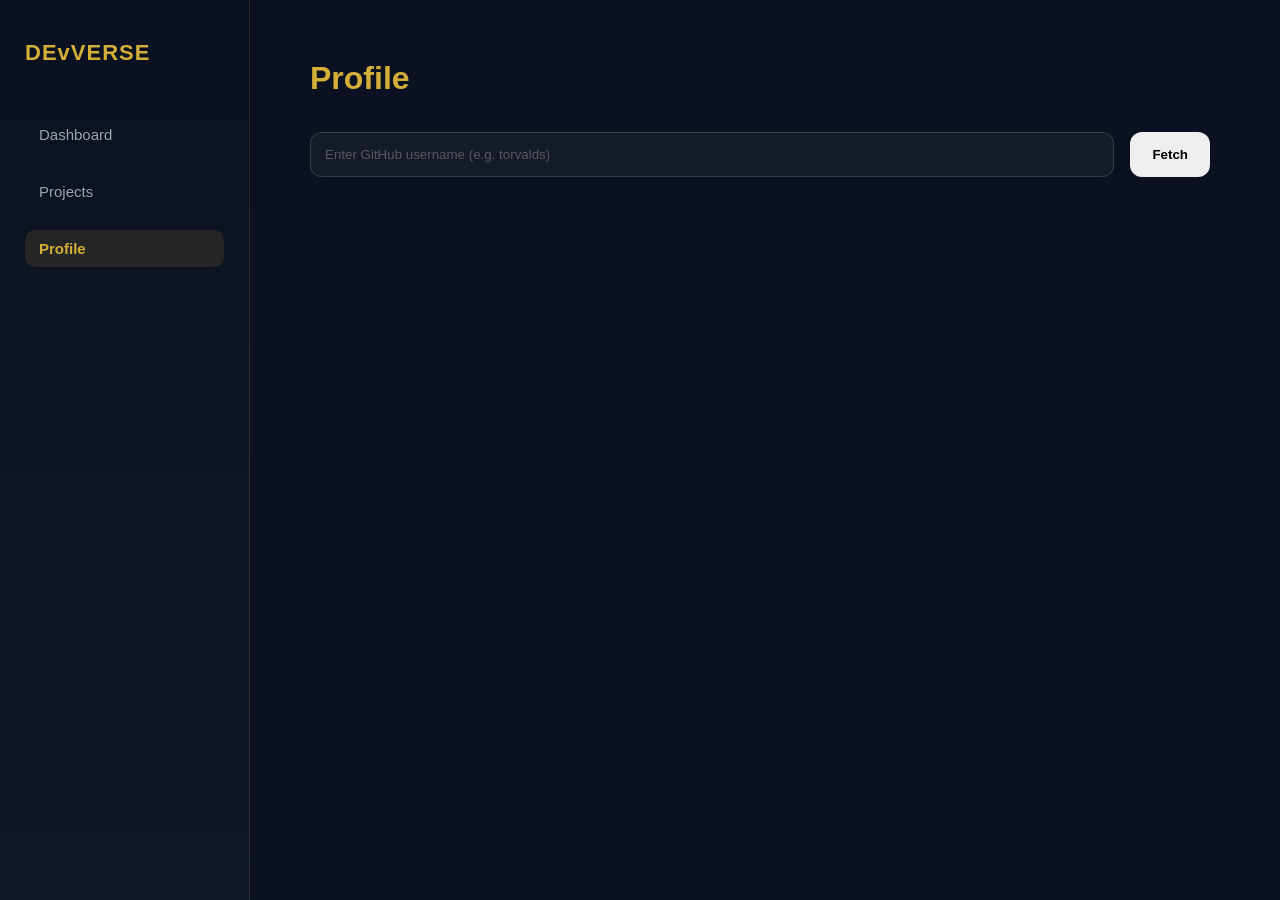
<file: profile.html>
<!DOCTYPE html>
<html lang="en">
<head>
  <meta charset="UTF-8" />
  <meta name="viewport" content="width=device-width, initial-scale=1.0" />
  <title>DEvVERSE • Profile</title>
  <link rel="stylesheet" href="css/style.css" />
</head>
<body>
  <div class="container">
    <!-- Sidebar -->
    <aside class="sidebar">
      <h1 class="logo">DEvVERSE</h1>
      <nav>
        <ul>
          <li><a href="index.html">Dashboard</a></li>
          <li><a href="projects.html">Projects</a></li>
          <li><a href="profile.html" class="active">Profile</a></li>
        </ul>
      </nav>
    </aside>

    <!-- Main -->
    <main class="main-content">
      <h1>Profile</h1>

      <div class="github-box">
        <div class="github-form">
          <input id="ghUsername" type="text" placeholder="Enter GitHub username (e.g. torvalds)" />
          <button id="fetchGhBtn" type="button">Fetch</button>
        </div>

        <div id="ghStatus" class="gh-status"></div>

        <div id="ghLoader" class="gh-loader hidden">
            <div class="spinner"></div>
            <span>Fetching GitHub data…</span>
        </div>

        <div id="ghCard" class="gh-card hidden">
          <div class="gh-left">
            <img id="ghAvatar" class="gh-avatar" alt="GitHub avatar" />
          </div>

          <div class="gh-right">
            <div class="gh-top">
              <h2 id="ghName" class="gh-name"></h2>
              <a id="ghLink" class="gh-link" target="_blank" rel="noopener">View Profile</a>
            </div>

            <p id="ghBio" class="gh-bio"></p>

            <div class="gh-stats">
              <div class="gh-stat">
                <span class="gh-stat-label">Repos</span>
                <span id="ghRepos" class="gh-stat-value"></span>
              </div>
              <div class="gh-stat">
                <span class="gh-stat-label">Followers</span>
                <span id="ghFollowers" class="gh-stat-value"></span>
              </div>
              <div class="gh-stat">
                <span class="gh-stat-label">Following</span>
                <span id="ghFollowing" class="gh-stat-value"></span>
              </div>
            </div>

            <div class="gh-meta">
              <span id="ghLocation"></span>
              <span id="ghCompany"></span>
            </div>

            <h3>Top Repositories</h3>
            <div id="repoGrid"></div>

            <h3>Top Repositories</h3>
            <div id="repoGrid"></div>
          </div>
        </div>
      </div>
    </main>
  </div>

  <script src="js/profile.js"></script>
</body>
</html>
</file>
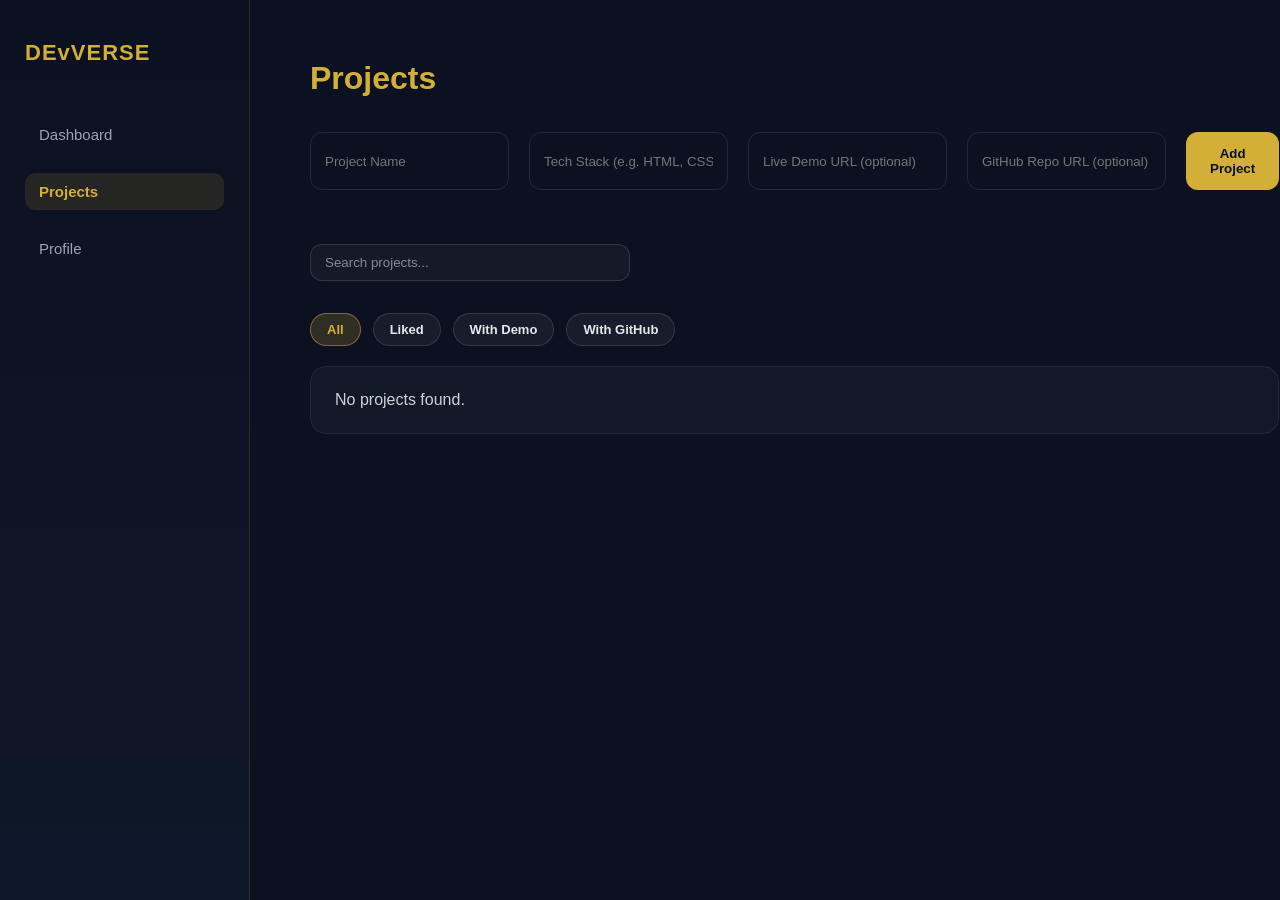
<file: projects.html>
<!DOCTYPE html>
<html lang="en">
<head>
    <meta charset="UTF-8">
    <title>DEvVERSE • Projects</title>
    <link rel="stylesheet" href="css/style.css">
</head>
<body>

<div class="container">

    <!-- Sidebar -->
    <aside class="sidebar">
        <h1 class="logo">DEvVERSE</h1>
        <nav>
            <ul>
                <li><a href="index.html">Dashboard</a></li>
                <li><a href="projects.html" class="active">Projects</a></li>
                <li><a href="profile.html">Profile</a></li>
            </ul>
        </nav>
    </aside>

    <!-- Main Content -->
    <main class="main-content">
        <h1>Projects</h1>

<!-- Add / Update Project Form -->
<div class="form-container">
  <input type="text" id="projectName" placeholder="Project Name">
  <input type="text" id="projectTech" placeholder="Tech Stack (e.g. HTML, CSS, JS)">
  <input type="url" id="projectDemo" placeholder="Live Demo URL (optional)">
  <input type="url" id="projectGit" placeholder="GitHub Repo URL (optional)">
  <button id="addProjectBtn">Add Project</button>
</div>

<!-- Search -->
<input id="projectSearch" class="project-search" type="text" placeholder="Search projects..." />

<div class="filter-bar">
  <button class="filter-btn active" data-filter="all">All</button>
  <button class="filter-btn" data-filter="liked">Liked</button>
  <button class="filter-btn" data-filter="demo">With Demo</button>
  <button class="filter-btn" data-filter="git">With GitHub</button>
</div>

<!-- Project List -->
<div class="project-list" id="projectList"></div>

    </main>

</div>

<script type="module" src="js/projects.js"></script>
</body>
</html>
</file>
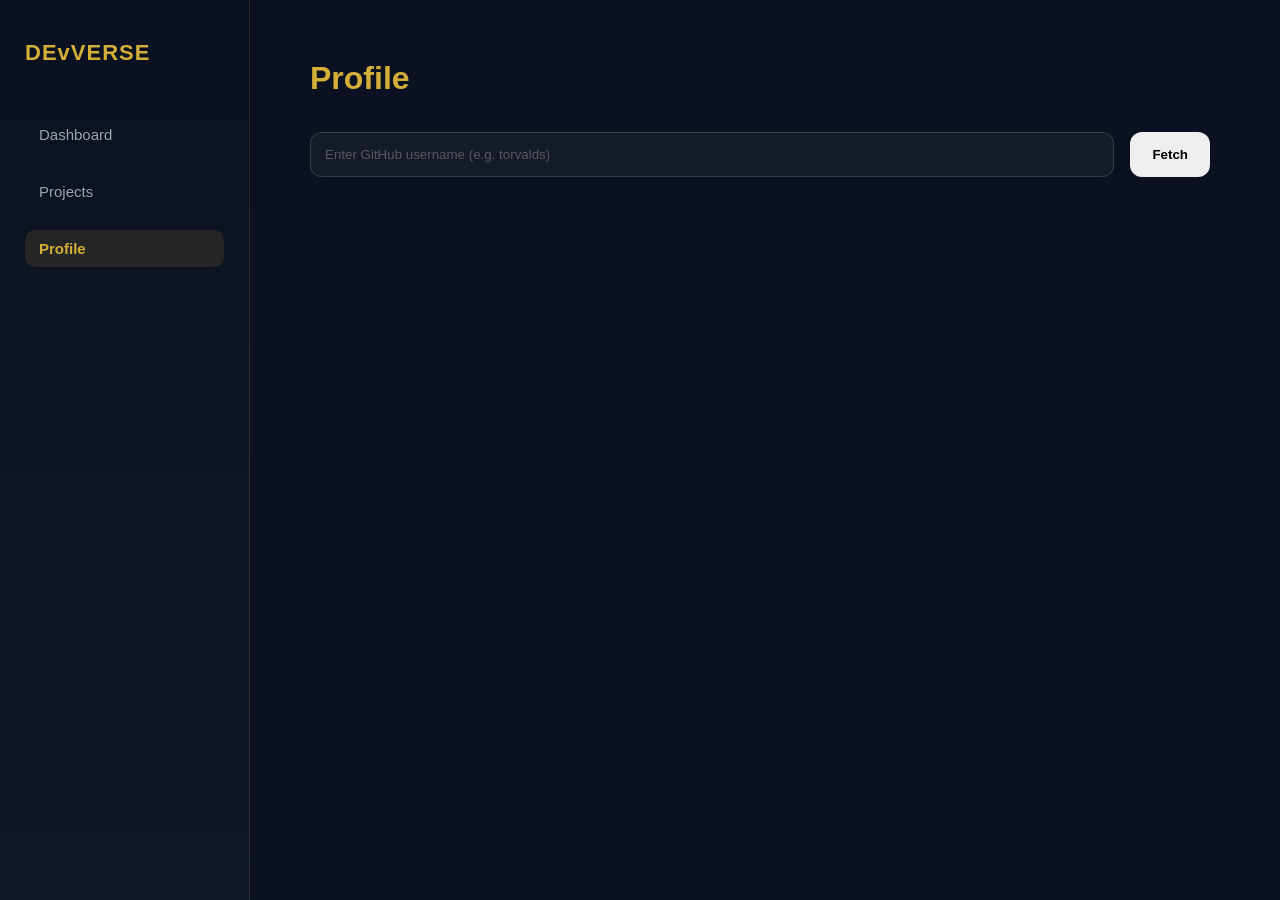
<file: html/profile.html>
<!DOCTYPE html>
<html lang="en">
<head>
  <meta charset="UTF-8" />
  <meta name="viewport" content="width=device-width, initial-scale=1.0" />
  <title>DEvVERSE • Profile</title>
  <link rel="stylesheet" href="../css/style.css" />
</head>
<body>
  <div class="container">
    <!-- Sidebar -->
    <aside class="sidebar">
      <h1 class="logo">DEvVERSE</h1>
      <nav>
        <ul>
          <li><a href="index.html">Dashboard</a></li>
          <li><a href="projects.html">Projects</a></li>
          <li><a href="profile.html" class="active">Profile</a></li>
        </ul>
      </nav>
    </aside>

    <!-- Main -->
    <main class="main-content">
      <h1>Profile</h1>

      <div class="github-box">
        <div class="github-form">
          <input id="ghUsername" type="text" placeholder="Enter GitHub username (e.g. torvalds)" />
          <button id="fetchGhBtn" type="button">Fetch</button>
        </div>

        <div id="ghStatus" class="gh-status"></div>

        <div id="ghLoader" class="gh-loader hidden">
            <div class="spinner"></div>
            <span>Fetching GitHub data…</span>
        </div>

        <div id="ghCard" class="gh-card hidden">
          <div class="gh-left">
            <img id="ghAvatar" class="gh-avatar" alt="GitHub avatar" />
          </div>

          <div class="gh-right">
            <div class="gh-top">
              <h2 id="ghName" class="gh-name"></h2>
              <a id="ghLink" class="gh-link" target="_blank" rel="noopener">View Profile</a>
            </div>

            <p id="ghBio" class="gh-bio"></p>

            <div class="gh-stats">
              <div class="gh-stat">
                <span class="gh-stat-label">Repos</span>
                <span id="ghRepos" class="gh-stat-value"></span>
              </div>
              <div class="gh-stat">
                <span class="gh-stat-label">Followers</span>
                <span id="ghFollowers" class="gh-stat-value"></span>
              </div>
              <div class="gh-stat">
                <span class="gh-stat-label">Following</span>
                <span id="ghFollowing" class="gh-stat-value"></span>
              </div>
            </div>

            <div class="gh-meta">
              <span id="ghLocation"></span>
              <span id="ghCompany"></span>
            </div>

            <h3>Top Repositories</h3>
            <div id="repoGrid"></div>

            <h3>Top Repositories</h3>
            <div id="repoGrid"></div>
          </div>
        </div>
      </div>
    </main>
  </div>

  <script src="../js/profile.js"></script>
</body>
</html>
</file>
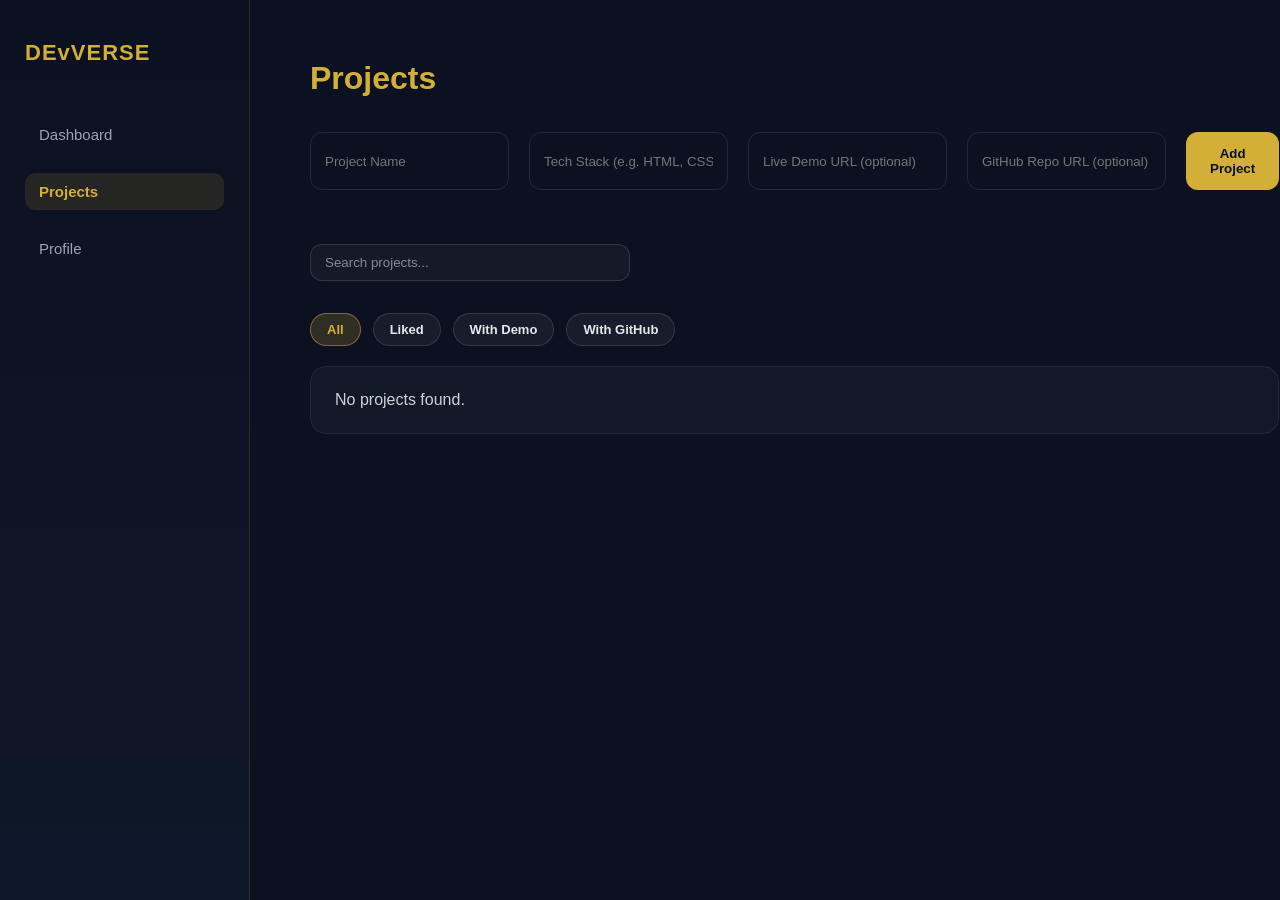
<file: html/projects.html>
<!DOCTYPE html>
<html lang="en">
<head>
    <meta charset="UTF-8">
    <title>DEvVERSE • Projects</title>
    <link rel="stylesheet" href="../css/style.css">
</head>
<body>

<div class="container">

    <!-- Sidebar -->
    <aside class="sidebar">
        <h1 class="logo">DEvVERSE</h1>
        <nav>
            <ul>
                <li><a href="index.html">Dashboard</a></li>
                <li><a href="projects.html" class="active">Projects</a></li>
                <li><a href="profile.html">Profile</a></li>
            </ul>
        </nav>
    </aside>

    <!-- Main Content -->
    <main class="main-content">
        <h1>Projects</h1>

<!-- Add / Update Project Form -->
<div class="form-container">
  <input type="text" id="projectName" placeholder="Project Name">
  <input type="text" id="projectTech" placeholder="Tech Stack (e.g. HTML, CSS, JS)">
  <input type="url" id="projectDemo" placeholder="Live Demo URL (optional)">
  <input type="url" id="projectGit" placeholder="GitHub Repo URL (optional)">
  <button id="addProjectBtn">Add Project</button>
</div>

<!-- Search -->
<input id="projectSearch" class="project-search" type="text" placeholder="Search projects..." />

<div class="filter-bar">
  <button class="filter-btn active" data-filter="all">All</button>
  <button class="filter-btn" data-filter="liked">Liked</button>
  <button class="filter-btn" data-filter="demo">With Demo</button>
  <button class="filter-btn" data-filter="git">With GitHub</button>
</div>

<!-- Project List -->
<div class="project-list" id="projectList"></div>

    </main>

</div>

<script type="module" src="../js/projects.js"></script>
</body>
</html>
</file>
<file: css/style.css>
/* ================= RESET ================= */
* {
  margin: 0;
  padding: 0;
  box-sizing: border-box;
}

/* ================= BASE ================= */
body {
  font-family: 'Inter', 'Segoe UI', sans-serif;
  background: #0b1120; /* Deep navy */
  color: #e5e7eb;
}

/* ================= LAYOUT ================= */
.container {
  display: flex;
  min-height: 100vh;
}

/* ================= SIDEBAR ================= */
.sidebar {
  width: 250px;
  background: linear-gradient(180deg, #111827, #0b1120);
  padding: 40px 25px;
  color: #d4af37; /* Gold */
  border-right: 1px solid #1f2937;
}

.logo {
  margin-bottom: 50px;
  font-size: 22px;
  font-weight: 600;
  letter-spacing: 1px;
  color: #d4af37;
}

.sidebar ul {
  list-style: none;
}

.sidebar ul li {
  margin-bottom: 20px;
}

.sidebar ul li a {
  text-decoration: none;
  color: #9ca3af;
  font-size: 15px;
  padding: 10px 14px;
  border-radius: 10px;
  display: block;
  transition: all 0.3s ease;
}

.sidebar ul li a:hover {
  background: rgba(212, 175, 55, 0.1);
  color: #d4af37;
}

.sidebar ul li a.active {
  background: rgba(212, 175, 55, 0.15);
  color: #d4af37;
  font-weight: 600;
}

/* ================= MAIN CONTENT ================= */
.main-content {
  flex: 1;
  padding: 60px;
}

.main-content h1 {
  font-size: 32px;
  margin-bottom: 35px;
  font-weight: 600;
  color: #d4af37;
}

/* ================= CARDS ================= */
.cards {
  display: flex;
  gap: 30px;
  margin-bottom: 40px;
}

.card {
  flex: 1;
  background: #111827;
  padding: 30px;
  border-radius: 18px;
  transition: 0.3s ease;
  border: 1px solid #1f2937;
}

.card:hover {
  transform: translateY(-6px);
  border-color: #d4af37;
  box-shadow: 0 0 25px rgba(212, 175, 55, 0.2);
}

.card h3 {
  font-size: 14px;
  opacity: 0.7;
  font-weight: 500;
  color: #9ca3af;
}

.number {
  font-size: 32px;
  font-weight: 600;
  margin-top: 12px;
  color: #d4af37;
}

/* ================= FORM ================= */
.form-container {
  margin-bottom: 40px;
  display: flex;
  gap: 20px;
}

.form-container input {
  flex: 1;
  padding: 14px;
  border-radius: 12px;
  border: 1px solid #1f2937;
  background: #0b1120;
  color: #e5e7eb;
  outline: none;
  transition: 0.3s ease;
}

.form-container input:focus {
  border-color: #d4af37;
  box-shadow: 0 0 0 3px rgba(212, 175, 55, 0.2);
}

.form-container button {
  padding: 14px 24px;
  border-radius: 12px;
  border: none;
  cursor: pointer;
  background: #d4af37;
  color: #0b1120;
  font-weight: 600;
  transition: 0.3s ease;
}

.form-container button:hover {
  background: #c49b2c;
  box-shadow: 0 0 20px rgba(212, 175, 55, 0.4);
}

/* ================= PROJECT LIST ================= */
.project-list {
  display: flex;
  flex-direction: column;
  gap: 20px;
}

.project-item {
  background: #111827;
  padding: 22px;
  border-radius: 16px;
  border: 1px solid #1f2937;
  transition: 0.3s ease;
}

.project-item:hover {
  border-color: #d4af37;
  box-shadow: 0 0 20px rgba(212, 175, 55, 0.2);
}

.delete-btn {
  margin-top: 15px;
  padding: 8px 16px;
  border: none;
  border-radius: 10px;
  cursor: pointer;
  background: #ef4444;
  color: white;
  font-weight: 500;
  transition: 0.3s ease;
}

.delete-btn:hover {
  background: #dc2626;
  box-shadow: 0 0 15px rgba(239, 68, 68, 0.4);
}

/* ================= RESPONSIVE ================= */
@media (max-width: 1024px) {
  .cards {
    flex-direction: column;
  }

  .form-container {
    flex-direction: column;
  }
}

@media (max-width: 768px) {
  .container {
    flex-direction: column;
  }

  .sidebar {
    width: 100%;
  }

  .main-content {
    padding: 30px;
  }
}

/* ===== GitHub Profile UI ===== */
.github-box {
  max-width: 900px;
}

.github-form {
  display: flex;
  gap: 16px;
  margin-bottom: 18px;
}

.github-form input {
  flex: 1;
  padding: 14px;
  border-radius: 12px;
  border: 1px solid rgba(255,255,255,0.15);
  outline: none;
  background: rgba(255,255,255,0.04);
  color: inherit;
}

.github-form input::placeholder {
  opacity: 0.7;
}

.github-form button {
  padding: 14px 22px;
  border-radius: 12px;
  border: none;
  cursor: pointer;
  font-weight: 600;
}

.gh-status {
  min-height: 22px;
  margin-bottom: 14px;
  font-size: 14px;
  opacity: 0.9;
}

.gh-status.loading { opacity: 0.8; }
.gh-status.error { color: #ef4444; opacity: 1; }

.gh-card {
  display: flex;
  gap: 22px;
  padding: 22px;
  border-radius: 18px;
  border: 1px solid rgba(255,255,255,0.12);
  background: rgba(255,255,255,0.04);
  backdrop-filter: blur(6px);
}

.hidden { display: none; }

.gh-avatar {
  width: 92px;
  height: 92px;
  border-radius: 16px;
  object-fit: cover;
  border: 1px solid rgba(255,255,255,0.18);
}

.gh-top {
  display: flex;
  align-items: center;
  justify-content: space-between;
  gap: 16px;
}

.gh-name {
  font-size: 22px;
  font-weight: 700;
  margin: 0;
}

.gh-link {
  text-decoration: none;
  font-weight: 600;
  opacity: 0.9;
}

.gh-bio {
  margin-top: 10px;
  opacity: 0.85;
  line-height: 1.5;
}

.gh-stats {
  display: flex;
  gap: 18px;
  margin-top: 14px;
  flex-wrap: wrap;
}

.gh-stat {
  padding: 10px 12px;
  border-radius: 14px;
  background: rgba(255,255,255,0.04);
  border: 1px solid rgba(255,255,255,0.10);
  min-width: 140px;
}

.gh-stat-label {
  display: block;
  font-size: 12px;
  opacity: 0.7;
  margin-bottom: 4px;
}

.gh-stat-value {
  font-size: 18px;
  font-weight: 700;
}

.gh-meta {
  margin-top: 12px;
  display: flex;
  gap: 14px;
  flex-wrap: wrap;
  font-size: 13px;
  opacity: 0.8;
}

@media (max-width: 768px) {
  .gh-card { flex-direction: column; }
  .gh-top { flex-direction: column; align-items: flex-start; }
}

#repoGrid {
  margin-top: 15px;
  display: grid;
  grid-template-columns: repeat(2, 1fr);
  gap: 12px;
}

.repo-card {
  padding: 12px;
  border-radius: 10px;
  border: 1px solid rgba(255,255,255,0.1);
  background: rgba(255,255,255,0.05);
}

.repo-card a {
  text-decoration: none;
  font-weight: bold;
}

#repoGrid {
  margin-top: 15px;
  display: grid;
  grid-template-columns: repeat(2, 1fr);
  gap: 12px;
}

.repo-card {
  padding: 12px;
  border-radius: 10px;
  background: rgba(255,255,255,0.05);
  border: 1px solid rgba(255,255,255,0.1);
}

.repo-card a {
  color: #FFD700;   /* gold */
  text-decoration: none;
  font-weight: 600;
}

.repo-card a:hover {
  text-decoration: underline;
}

.repo-card {
  transition: all 0.3s ease;
}

.repo-card:hover {
  transform: translateY(-6px);
  box-shadow: 0 15px 40px rgba(255, 215, 0, 0.15);
}

/* Loader */
.gh-loader{
  display:flex;
  align-items:center;
  gap:12px;
  margin: 14px 0;
  opacity: 0.9;
}

.spinner{
  width:18px;
  height:18px;
  border-radius:50%;
  border: 3px solid rgba(255,255,255,0.2);
  border-top-color: #d4af37; /* gold */
  animation: spin 0.8s linear infinite;
}

@keyframes spin {
  to { transform: rotate(360deg); }
}

.hidden { display:none; }

.repo-head{
  display:flex;
  justify-content:space-between;
  align-items:center;
  gap:10px;
}

.repo-head a{
  color:#d4af37;
  text-decoration:none;
  font-weight:700;
}

.repo-head a:hover{
  text-decoration:underline;
}

.repo-badge{
  padding:6px 10px;
  border-radius:999px;
  background:rgba(212,175,55,0.12);
  border:1px solid rgba(212,175,55,0.18);
  font-size:12px;
  font-weight:700;
  color:#d4af37;
}

.repo-meta{
  margin-top:10px;
  display:flex;
  gap:10px;
  flex-wrap:wrap;
}

.repo-pill{
  padding:6px 10px;
  border-radius:999px;
  background:rgba(255,255,255,0.05);
  border:1px solid rgba(255,255,255,0.10);
  font-size:12px;
  opacity:0.9;
}

.edit-btn{
  padding: 8px 16px;      /* same as delete */
  border-radius: 10px;    /* same as delete */
  border: none;
  cursor: pointer;

  background: #d4af37;
  color: #0b1120;

  font-size: 14px;        /* match delete */
  font-weight: 500;       /* match delete */

  display: inline-block;  /* remove flex differences */
  transition: 0.3s ease;
}

.edit-btn:hover{
  background: #c49b2c;
}

.edit-btn{
  margin-top: 15px;
}

/* Search bar (Projects) */
.project-search{
  width: 320px;
  margin: 14px 0 18px;
  padding: 10px 14px;
  border-radius: 12px;

  background: rgba(255,255,255,0.04);
  border: 1px solid rgba(255,255,255,0.12);
  color: #e5e7eb;

  outline: none;
}

.project-search::placeholder{
  color: rgba(229,231,235,0.55);
}

.project-search:focus{
  border-color: rgba(212,175,55,0.55);
  box-shadow: 0 0 0 3px rgba(212,175,55,0.18);
}

/* Feature button (premium chip) */
.feature-btn{
  padding: 8px 12px;
  border-radius: 12px;
  cursor: pointer;

  border: 1px solid rgba(212,175,55,0.30);
  background: rgba(212,175,55,0.10);
  color: #d4af37;

  font-weight: 600;
  transition: 0.25s ease;
}

.feature-btn:hover{
  background: rgba(212,175,55,0.18);
  border-color: rgba(212,175,55,0.45);
  transform: translateY(-1px);
}

.feature-btn.on{
  background: rgba(212,175,55,0.20);
  border-color: rgba(212,175,55,0.55);
}

.project-top{
  display: flex;
  justify-content: space-between;   /* pushes like button right */
  align-items: center;
  gap: 14px;
}

.project-top > div{
  flex: 1;  /* text takes full left space */
}

.feature-btn{
  padding: 8px 14px;
  border-radius: 20px;
  cursor: pointer;

  border: 1px solid rgba(212,175,55,0.30);
  background: rgba(212,175,55,0.08);
  color: #d4af37;

  font-weight: 600;
  font-size: 13px;

  transition: 0.25s ease;
}

.feature-btn:hover{
  background: rgba(212,175,55,0.18);
}

.feature-btn.on{
  background: rgba(212,175,55,0.22);
}

/* ================= FILTER BAR ================= */

.filter-bar{
  display:flex;
  gap:12px;
  margin: 14px 0 20px;
  flex-wrap:wrap;
}

.filter-btn{
  padding: 8px 16px;
  border-radius: 999px;
  cursor:pointer;

  background: rgba(255,255,255,0.05);
  border: 1px solid rgba(255,255,255,0.12);
  color: #e5e7eb;

  font-weight: 600;
  font-size: 13px;
  transition: 0.25s ease;
}

.filter-btn:hover{
  border-color: rgba(212,175,55,0.40);
  color: #d4af37;
  transform: translateY(-1px);
}

.filter-btn.active{
  background: rgba(212,175,55,0.18);
  border-color: rgba(212,175,55,0.50);
  color: #d4af37;
}

.pill-link{
  text-decoration:none;
  padding: 6px 14px;
  border-radius: 999px;

  border: 1px solid rgba(212,175,55,0.30);
  background: rgba(212,175,55,0.08);
  color: #d4af37;

  font-size: 13px;
  font-weight: 600;
  transition: 0.25s ease;
}

.pill-link:hover{
  background: rgba(212,175,55,0.18);
  transform: translateY(-1px);
}

.project-links{
  display: flex;
  gap: 12px;
  margin-top: 12px;
  margin-bottom: 10px;
  flex-wrap: wrap;
}

.project-item{
  padding: 24px;
}

.project-actions{
  display: flex;
  gap: 12px;
  margin-top: 14px;
}

/* --- Projects card spacing polish --- */
.project-item h3{
  margin-bottom: 6px;
}

.project-item p{
  opacity: 0.9;
}

/* links row */
.project-links{
  margin-top: 14px;
}

/* actions row */
.project-actions{
  margin-top: 16px;
  display: flex;
  gap: 12px;
}

/* Make links feel slightly above actions */
.pill-link{
  margin-bottom: 2px;
}

/* --- Drag & Drop reorder --- */
.project-item{
  cursor: grab;
}

.project-item.dragging{
  opacity: 0.55;
  transform: scale(0.995);
  border-color: rgba(212,175,55,0.45);
}

.project-item.drop-target{
  outline: 2px dashed rgba(212,175,55,0.35);
  outline-offset: 6px;
}

/* ================= LeetCode Section ================= */

.leetcode-box{
  margin-top: 50px;
}

.leetcode-form{
  display:flex;
  gap:12px;
  margin: 15px 0 20px;
}

.leetcode-form input{
  padding:10px 14px;
  border-radius:10px;
  border:1px solid rgba(255,255,255,0.15);
  background: rgba(255,255,255,0.05);
  color:inherit;
  outline:none;
}

.leetcode-form button{
  padding:10px 16px;
  border-radius:10px;
  border:none;
  cursor:pointer;
  background:#d4af37;
  color:#0b1120;
  font-weight:600;
}

.lc-status{
  min-height:20px;
  margin-bottom:10px;
  font-size:14px;
}

.lc-cards{
  display:flex;
  gap:20px;
  flex-wrap:wrap;
}

.lc-card{
  background:#111827;
  padding:20px;
  border-radius:14px;
  border:1px solid #1f2937;
  min-width:140px;
}

.lc-card p{
  font-size:22px;
  font-weight:700;
  color:#d4af37;
  margin-top:6px;
}

.hidden{
  display:none;
}

/* ================= Career Snapshot ================= */

.snapshot{
  margin-top: 60px;
}

.section-title{
  font-size: 22px;
  margin-bottom: 20px;
  color: #d4af37;
}

.snapshot-grid{
  display: grid;
  grid-template-columns: repeat(auto-fit, minmax(220px, 1fr));
  gap: 20px;
}

.snap{
  background: #111827;
  border: 1px solid #1f2937;
  padding: 22px;
  border-radius: 16px;
  transition: all 0.3s ease;
}

.snap:hover{
  transform: translateY(-4px);
  border-color: #d4af37;
  box-shadow: 0 0 20px rgba(212,175,55,0.15);
}

.snap-label{
  font-size: 13px;
  opacity: 0.75;
  margin-bottom: 8px;
}

.snap-value{
  font-size: 24px;
  font-weight: 700;
  color: #d4af37;
}

/* ================= ANALYTICS SECTION ================= */
.analytics{
  margin-top: 40px;
}

.insight-grid{
  display:grid;
  grid-template-columns: repeat(3, minmax(220px, 1fr));
  gap: 18px;
  margin: 18px 0 24px;
}

.insight-card{
  background:#111827;
  border:1px solid #1f2937;
  border-radius:16px;
  padding:18px;
  transition: 0.3s ease;
}

.insight-card:hover{
  transform: translateY(-4px);
  border-color: #d4af37;
  box-shadow: 0 0 20px rgba(212,175,55,0.12);
}

.insight-title{
  font-size: 13px;
  opacity: 0.75;
  margin-bottom: 10px;
}

.insight-value{
  font-size: 22px;
  font-weight: 800;
  color: #d4af37;
  margin-bottom: 6px;
}

.insight-sub{
  font-size: 13px;
  opacity: 0.8;
  line-height: 1.4;
}

.analytics-grid{
  display:grid;
  grid-template-columns: repeat(2, minmax(280px, 1fr));
  gap: 18px;
}

.chart-card{
  padding: 18px;
}

.chart-card canvas{
  width: 100% !important;
  height: 260px !important;
  margin-top: 12px;
}

@media (max-width: 1024px){
  .analytics-grid{ grid-template-columns: 1fr; }
  .insight-grid{ grid-template-columns: 1fr; }
}

.chart-card{
  padding: 22px;
}

.chart-card canvas{
  width: 100% !important;
  height: 260px !important;
}

.analytics{
  margin-top: 40px;
}

.analytics-grid{
  display: grid;
  grid-template-columns: repeat(2, minmax(260px, 1fr));
  gap: 20px;
}

@media (max-width: 1024px){
  .analytics-grid{ grid-template-columns: 1fr; }
}


.sidebar {
  width: 250px;
  height: 100vh;
  position: fixed;
  top: 0;
  left: 0;

  background: linear-gradient(180deg, #0b1120, #0f172a); /* Navy gradient */
  padding: 40px 25px;

  border-right: 1px solid rgba(212,175,55,0.15);
}

.sidebar ul li a:hover {
  background: rgba(212,175,55,0.08);
  color: #d4af37;
}

.sidebar ul li a.active {
  background: rgba(212,175,55,0.12);
  color: #d4af37;
  font-weight: 600;
}

.main-content {
  margin-left: 250px;   /* 👈 sidebar width ke equal */
  padding: 60px;
  flex: 1;
}

.logout-btn{
  margin-top: auto;
  width: 100%;
  padding: 10px 14px;
  border-radius: 12px;
  border: 1px solid rgba(212,175,55,0.25);
  background: rgba(212,175,55,0.08);
  color: #d4af37;
  font-weight: 600;
  cursor: pointer;
  transition: 0.3s ease;
}

.logout-btn:hover{
  background: rgba(212,175,55,0.18);
}

.sidebar{
  display: flex;
  flex-direction: column;
}
</file>
